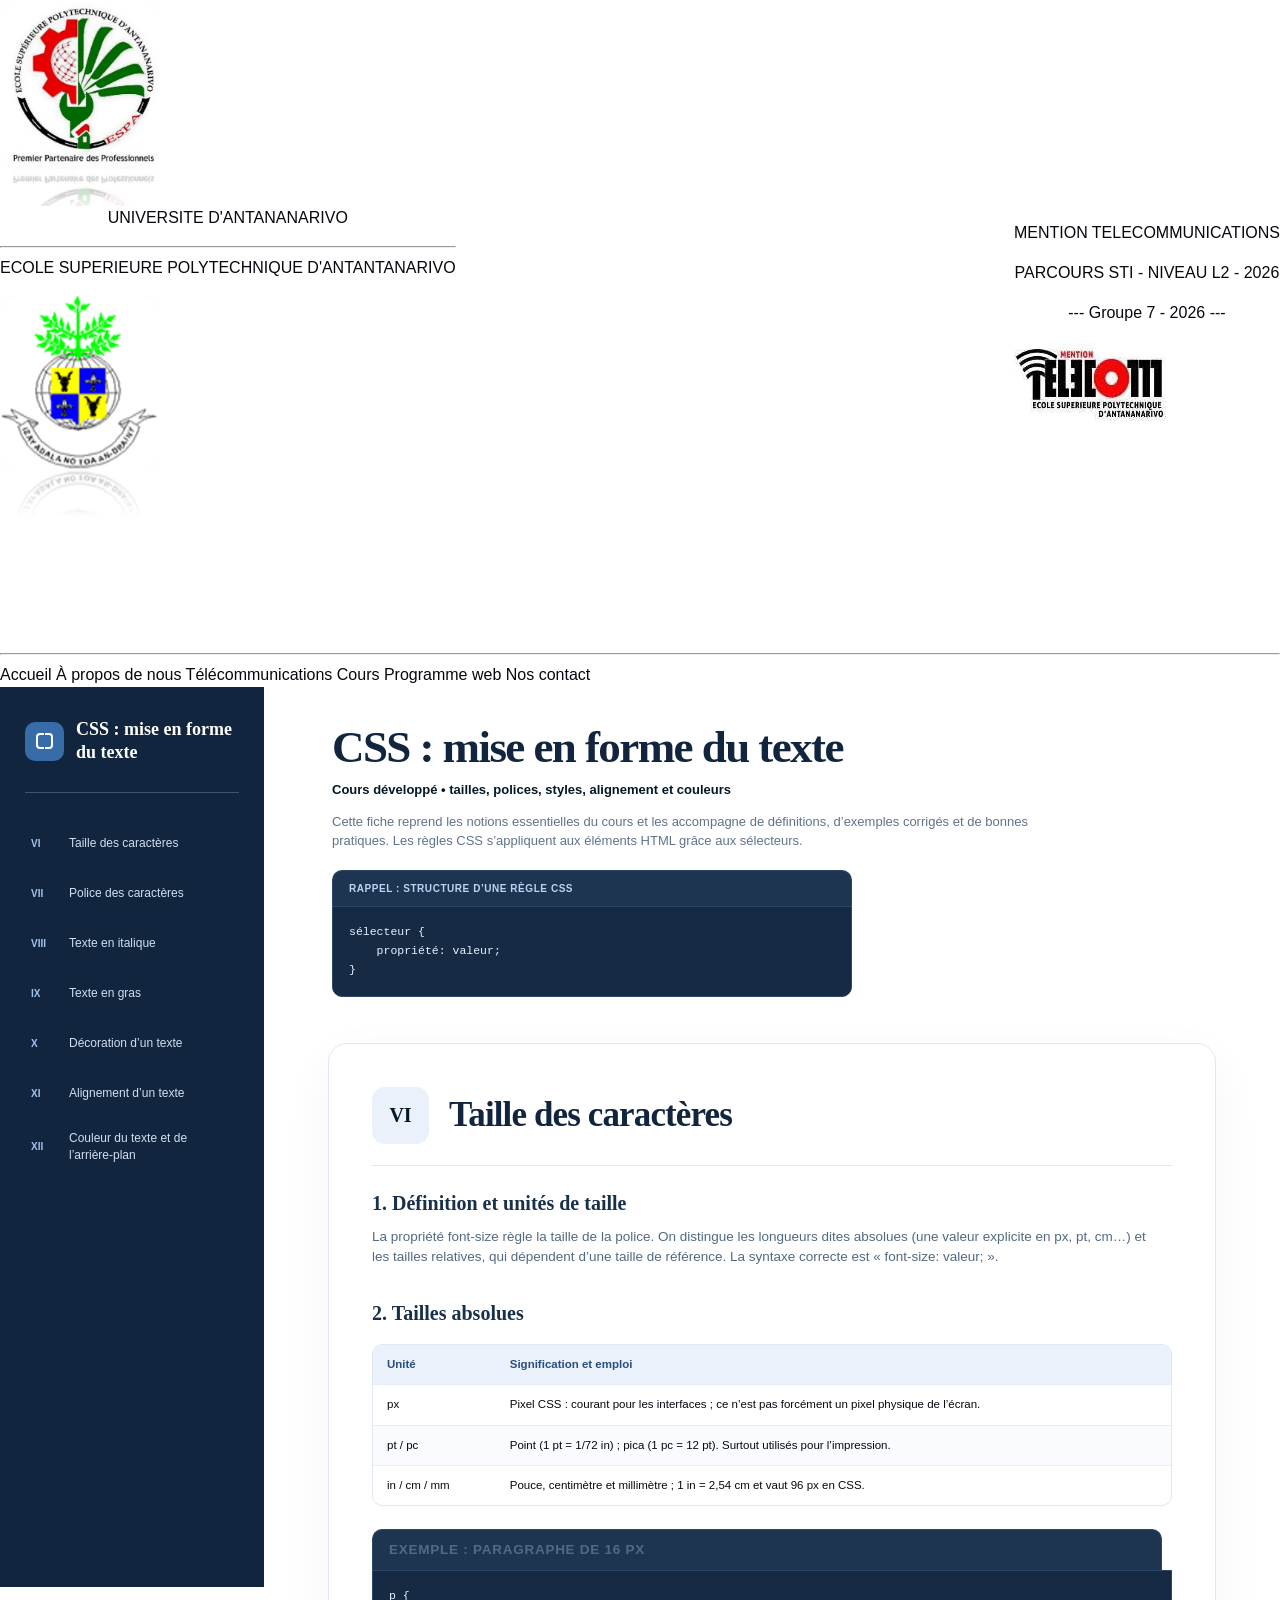
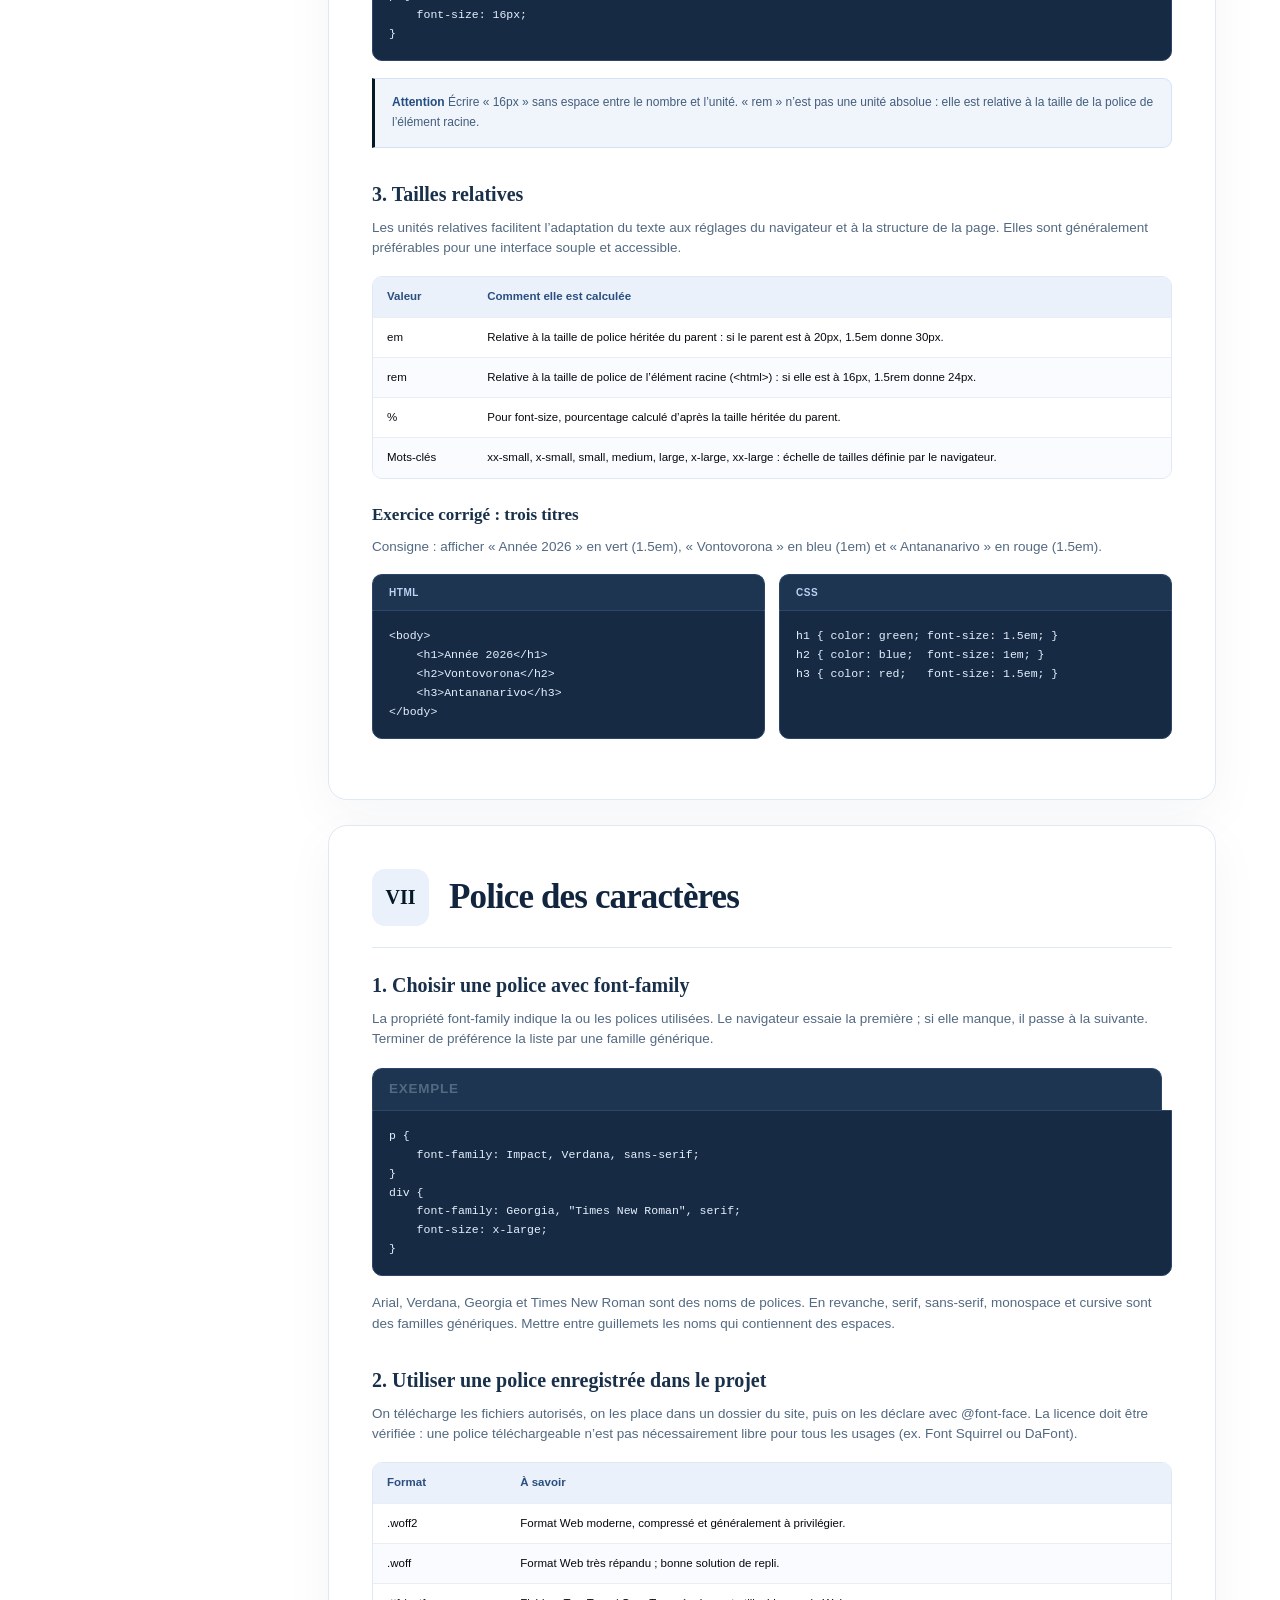
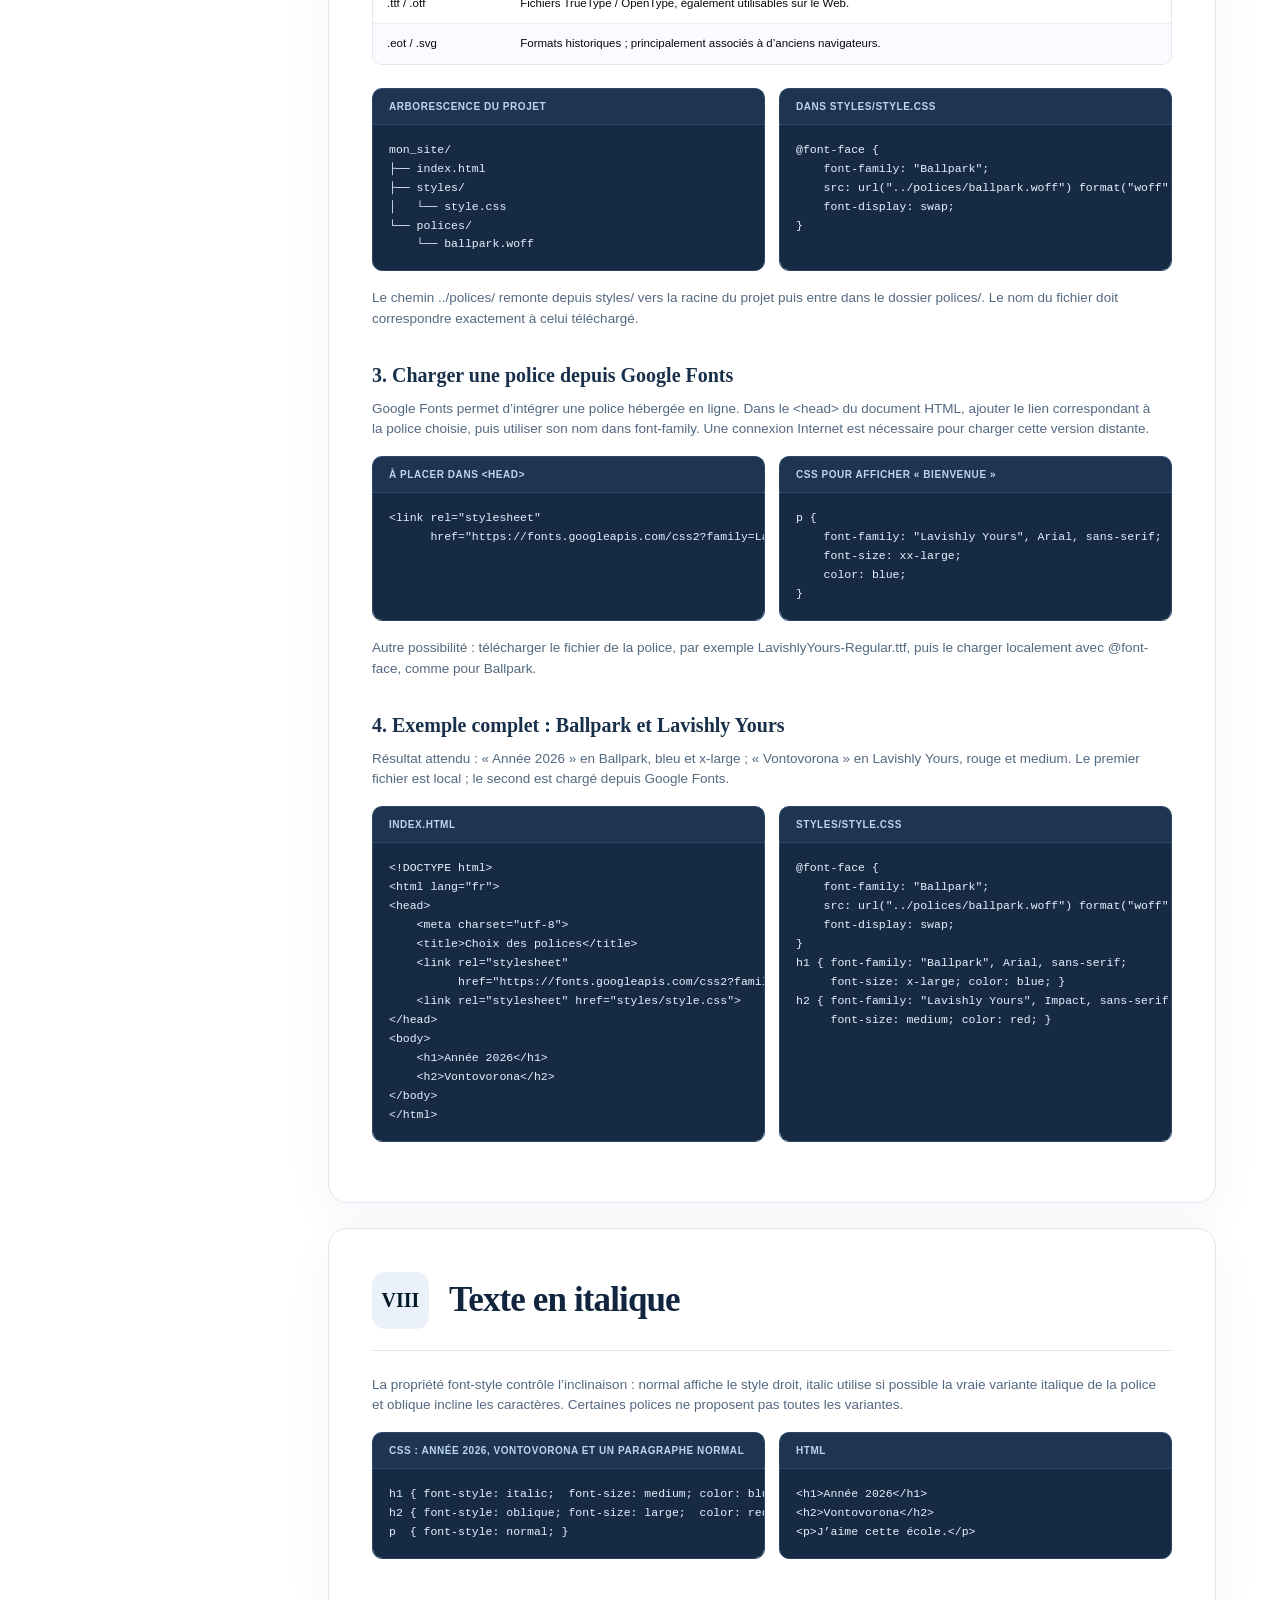
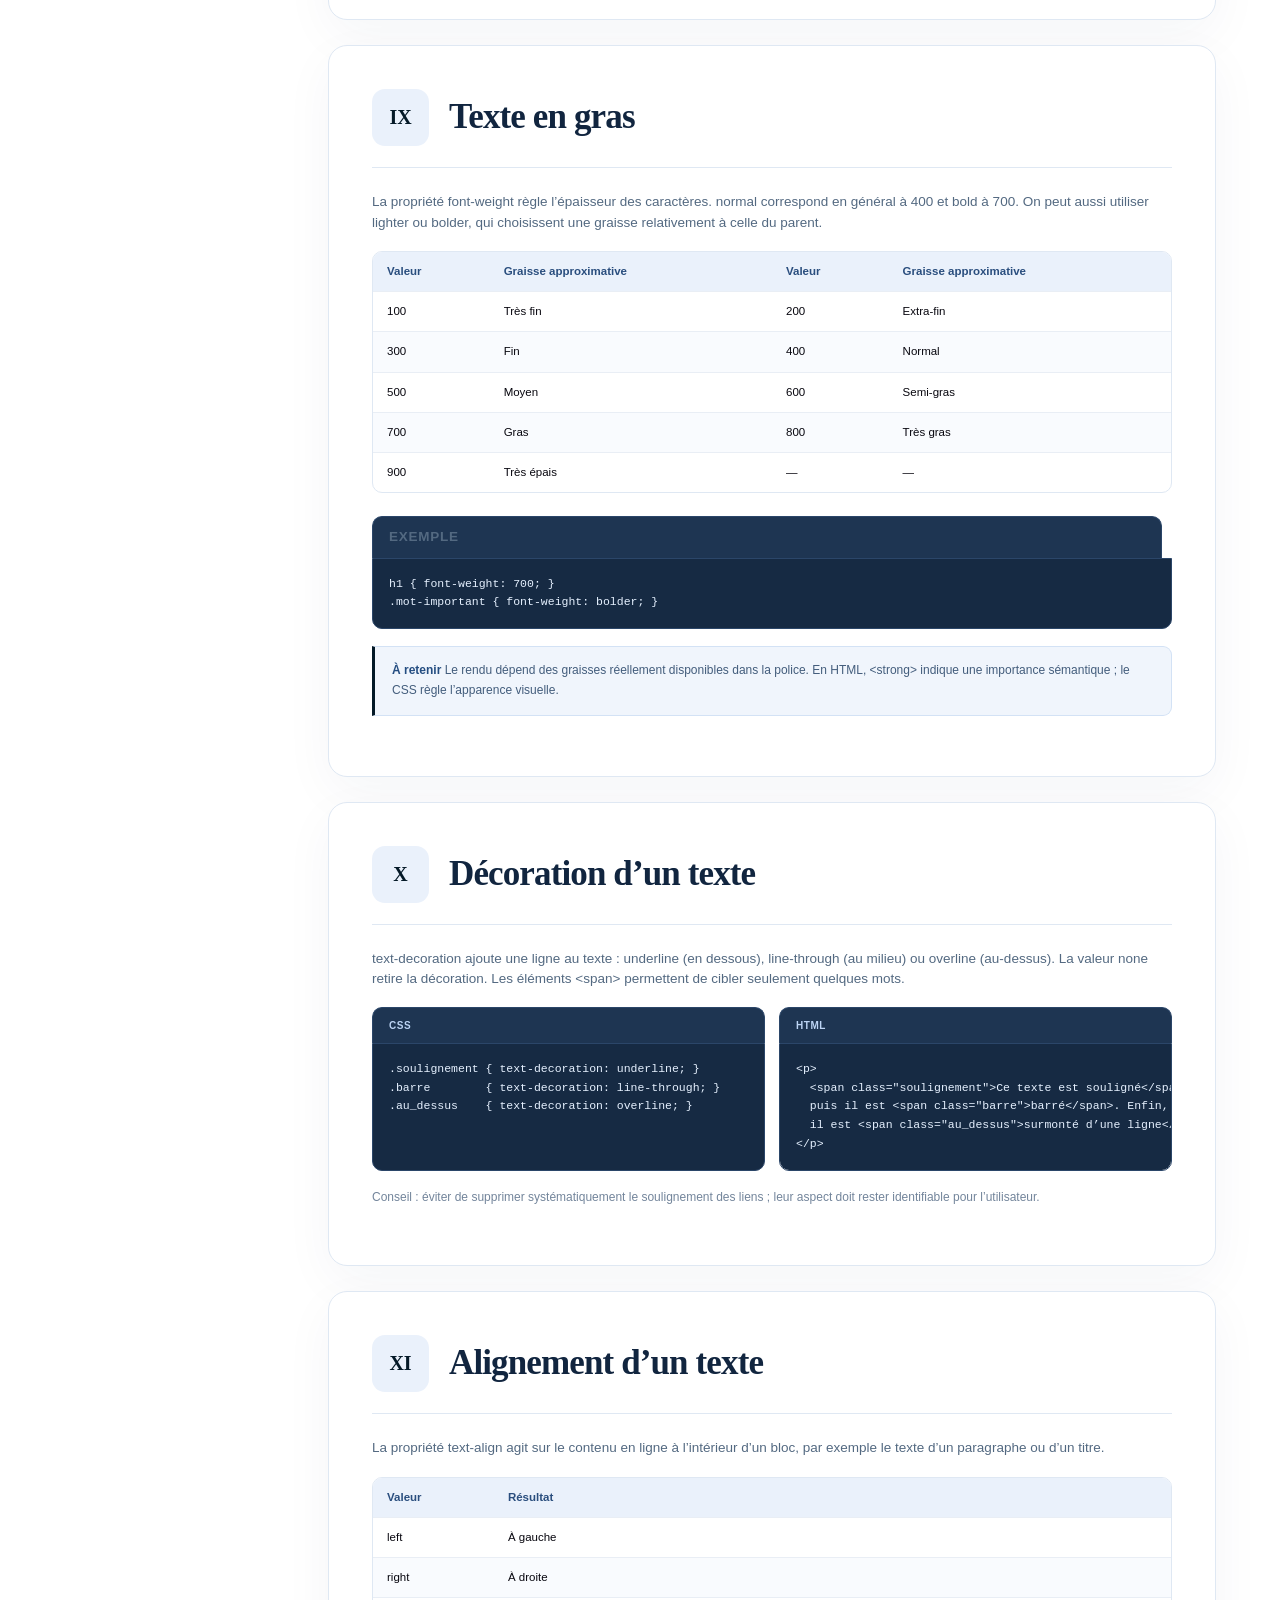
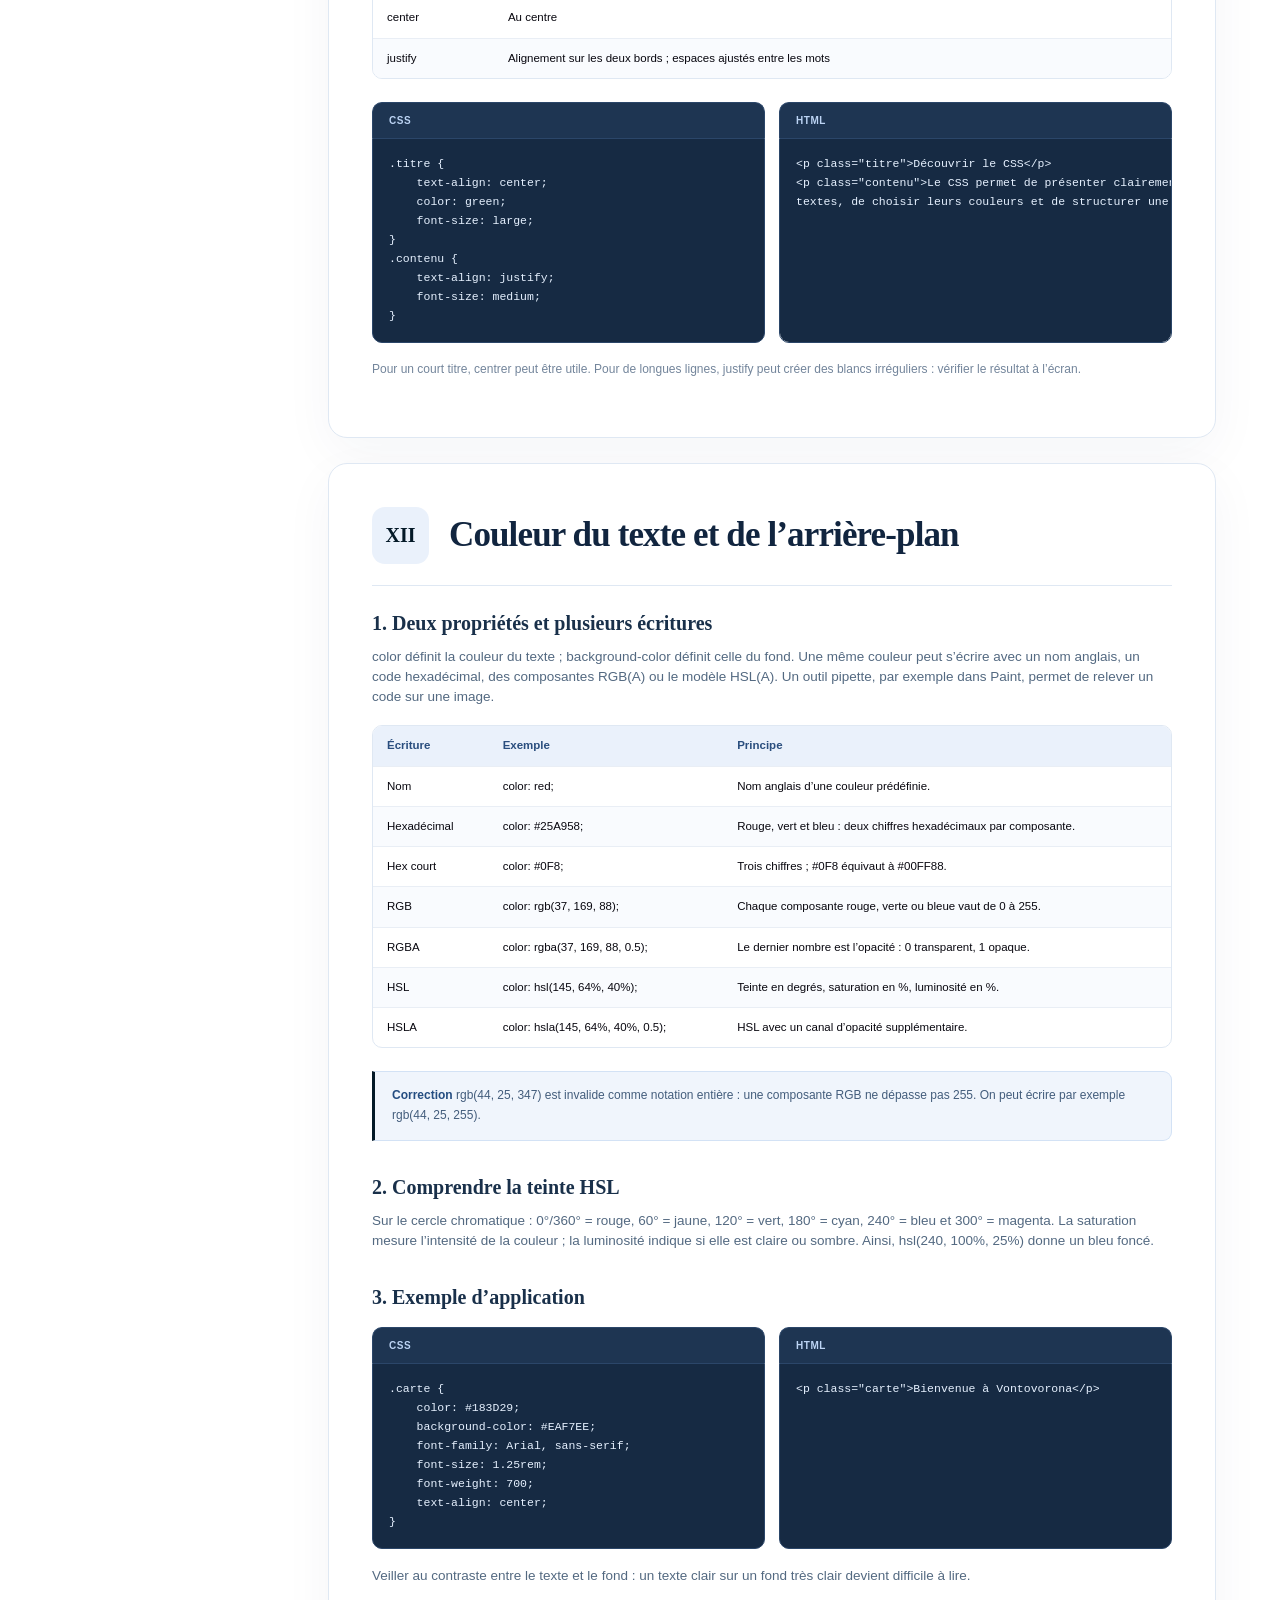
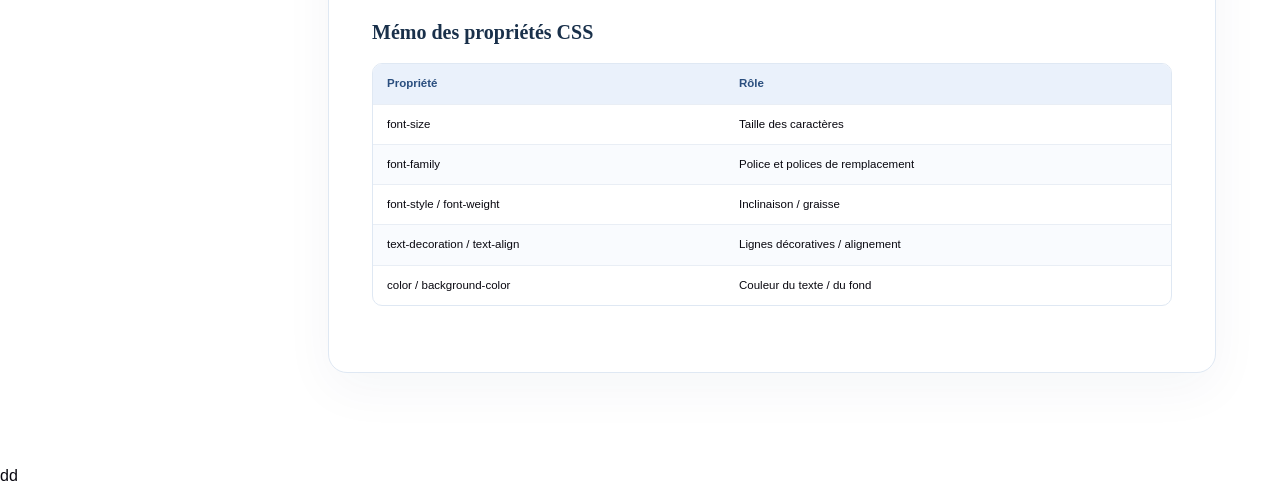
<file: html/cours.html>
<!doctype html>
<html lang="fr">
<head>
  <meta charset="utf-8">
  <meta name="viewport" content="width=device-width, initial-scale=1">
  <meta name="theme-color" content="#101f38">
  <title>CSS : mise en forme du texte</title>
  <link rel="stylesheet" href="../css/cours-css/style.css">
  <link rel="stylesheet" href="../css/style.css" type="text/css">
</head>
<body>

        <header class="site-header">
        <div class="container-nav">
            <div class="logo-container">
                <div class="univ-container">
                    <div class="logo">
                        <a href=""><img src="../images/logo-espa.jpg" alt="logo-espa" class="logo-espa"></a>
                    </div>
                    <div class="header-text">
                        <p>UNIVERSITE D'ANTANANARIVO</p>
                        <hr>
                        <P>ECOLE SUPERIEURE POLYTECHNIQUE D'ANTANTANARIVO</P>              
                    </div>
                    <div class="logo">
                        <a href=""><img src="../images/logo-univ.png" alt="Logo Université" class="logo-univ"></a>
                    </div>
                </div>
                <div class="tco-container">
                    <div class="header-text">
                        <p>MENTION TELECOMMUNICATIONS</p>
                        <p>PARCOURS STI - NIVEAU L2 - 2026</p>  
                        <p>--- Groupe 7 - 2026 ---</p> 
                    </div>
                    <div class="logo-tco">
                        <a href=""><img src="../images/logo-tco.png" alt="Logo TCO" class="logo-tco"></a>
                    </div>
                </div>

            </div>
            <hr>
        </div>
        </header>
        <nav class="site-nav" aria-label="Barre de navigation">
                    <a class="nav-link active" href="index.html" aria-current="page">Accueil</a>
                    <a class="nav-link" href="about.html">À propos de nous</a>
                    <a class="nav-link" href="telecom.html">Télécommunications</a>
                    <a class="nav-link" href="cours.html" >Cours</a>
                    <a class="nav-link" href="web.html">Programme web</a>
                    <a class="nav-link" href="contact.html">Nos contact</a>
        </nav>

  <a class="skip-link" href="#contenu">Aller au contenu</a>
  <div class="layout">
    <aside class="sidebar">
      <a class="sidebar-title" href="#contenu"><span class="brand-mark" aria-hidden="true"></span><span>CSS : mise en forme du texte</span></a>
      <nav aria-label="Chapitres du document">
      <a href="#vi-taille-des-caracteres" aria-label="VI — Taille des caractères"><span class="nav-num" aria-hidden="true">VI</span><span>Taille des caractères</span></a>
      <a href="#vii-police-des-caracteres" aria-label="VII — Police des caractères"><span class="nav-num" aria-hidden="true">VII</span><span>Police des caractères</span></a>
      <a href="#viii-texte-en-italique" aria-label="VIII — Texte en italique"><span class="nav-num" aria-hidden="true">VIII</span><span>Texte en italique</span></a>
      <a href="#ix-texte-en-gras" aria-label="IX — Texte en gras"><span class="nav-num" aria-hidden="true">IX</span><span>Texte en gras</span></a>
      <a href="#x-decoration-d-un-texte" aria-label="X — Décoration d’un texte"><span class="nav-num" aria-hidden="true">X</span><span>Décoration d’un texte</span></a>
      <a href="#xi-alignement-d-un-texte" aria-label="XI — Alignement d’un texte"><span class="nav-num" aria-hidden="true">XI</span><span>Alignement d’un texte</span></a>
      <a href="#xii-couleur-du-texte-et-de-l-arriere-plan" aria-label="XII — Couleur du texte et de l’arrière-plan"><span class="nav-num" aria-hidden="true">XII</span><span>Couleur du texte et de l’arrière-plan</span></a>
      </nav>
    </aside>
    <main id="contenu">
      <header class="document-intro">
        <h1>CSS : mise en forme du texte</h1>
        <p class="subtitle">Cours développé • tailles, polices, styles, alignement et couleurs</p>
        <p>Cette fiche reprend les notions essentielles du cours et les accompagne de définitions, d’exemples corrigés et de bonnes pratiques. Les règles CSS s’appliquent aux éléments HTML grâce aux sélecteurs.</p>
        <p class="code-label"><strong>RAPPEL : STRUCTURE D’UNE RÈGLE CSS</strong></p>
        <pre class="code-block"><code>sélecteur {
    propriété: valeur;
}</code></pre>
      </header>
    <section class="chapter" id="vi-taille-des-caracteres" aria-labelledby="vi-taille-des-caracteres-title">
      <div class="chapter-heading">
        <span class="chapter-badge" aria-hidden="true">VI</span>
        <h2 id="vi-taille-des-caracteres-title"><span class="visually-hidden">VI — </span>Taille des caractères</h2>
      </div>
      <h3>1. Définition et unités de taille</h3>
      <p>La propriété font-size règle la taille de la police. On distingue les longueurs dites absolues (une valeur explicite en px, pt, cm…) et les tailles relatives, qui dépendent d’une taille de référence. La syntaxe correcte est « font-size: valeur; ».</p>
      <h3>2. Tailles absolues</h3>
      <div class="table-wrap"><table><thead><tr><th>Unité</th><th>Signification et emploi</th></tr></thead><tbody><tr><td>px</td><td>Pixel CSS : courant pour les interfaces ; ce n’est pas forcément un pixel physique de l’écran.</td></tr><tr><td>pt / pc</td><td>Point (1 pt = 1/72 in) ; pica (1 pc = 12 pt). Surtout utilisés pour l’impression.</td></tr><tr><td>in / cm / mm</td><td>Pouce, centimètre et millimètre ; 1 in = 2,54 cm et vaut 96 px en CSS.</td></tr></tbody></table></div>
      <p class="code-label"><strong>EXEMPLE : PARAGRAPHE DE 16 PX</strong></p>
      <pre class="code-block"><code>p {
    font-size: 16px;
}</code></pre>
      <aside class="note"><strong>Attention  </strong>Écrire « 16px » sans espace entre le nombre et l’unité. « rem » n’est pas une unité absolue : elle est relative à la taille de la police de l’élément racine.</aside>
      <h3>3. Tailles relatives</h3>
      <p>Les unités relatives facilitent l’adaptation du texte aux réglages du navigateur et à la structure de la page. Elles sont généralement préférables pour une interface souple et accessible.</p>
      <div class="table-wrap"><table><thead><tr><th>Valeur</th><th>Comment elle est calculée</th></tr></thead><tbody><tr><td>em</td><td>Relative à la taille de police héritée du parent : si le parent est à 20px, 1.5em donne 30px.</td></tr><tr><td>rem</td><td>Relative à la taille de police de l’élément racine (&lt;html&gt;) : si elle est à 16px, 1.5rem donne 24px.</td></tr><tr><td>%</td><td>Pour font-size, pourcentage calculé d’après la taille héritée du parent.</td></tr><tr><td>Mots-clés</td><td>xx-small, x-small, small, medium, large, x-large, xx-large : échelle de tailles définie par le navigateur.</td></tr></tbody></table></div>
      <h4>Exercice corrigé : trois titres</h4>
      <p>Consigne : afficher « Année 2026 » en vert (1.5em), « Vontovorona » en bleu (1em) et « Antananarivo » en rouge (1.5em).</p>

      <div class="code-pair">
        <div class="code-unit"><p class="code-label"><strong>HTML</strong></p>
      <pre class="code-block"><code>&lt;body&gt;
    &lt;h1&gt;Année 2026&lt;/h1&gt;
    &lt;h2&gt;Vontovorona&lt;/h2&gt;
    &lt;h3&gt;Antananarivo&lt;/h3&gt;
&lt;/body&gt;</code></pre></div>
        <div class="code-unit"><p class="code-label"><strong>CSS</strong></p>
      <pre class="code-block"><code>h1 { color: green; font-size: 1.5em; }
h2 { color: blue;  font-size: 1em; }
h3 { color: red;   font-size: 1.5em; }</code></pre></div>
      </div>
    </section>
    <section class="chapter" id="vii-police-des-caracteres" aria-labelledby="vii-police-des-caracteres-title">
      <div class="chapter-heading">
        <span class="chapter-badge" aria-hidden="true">VII</span>
        <h2 id="vii-police-des-caracteres-title"><span class="visually-hidden">VII — </span>Police des caractères</h2>
      </div>
      <h3>1. Choisir une police avec font-family</h3>
      <p>La propriété font-family indique la ou les polices utilisées. Le navigateur essaie la première ; si elle manque, il passe à la suivante. Terminer de préférence la liste par une famille générique.</p>
      <p class="code-label"><strong>EXEMPLE</strong></p>
      <pre class="code-block"><code>p {
    font-family: Impact, Verdana, sans-serif;
}
div {
    font-family: Georgia, &quot;Times New Roman&quot;, serif;
    font-size: x-large;
}</code></pre>
      <p>Arial, Verdana, Georgia et Times New Roman sont des noms de polices. En revanche, serif, sans-serif, monospace et cursive sont des familles génériques. Mettre entre guillemets les noms qui contiennent des espaces.</p>
      <h3>2. Utiliser une police enregistrée dans le projet</h3>
      <p>On télécharge les fichiers autorisés, on les place dans un dossier du site, puis on les déclare avec @font-face. La licence doit être vérifiée : une police téléchargeable n’est pas nécessairement libre pour tous les usages (ex. Font Squirrel ou DaFont).</p>
      <div class="table-wrap"><table><thead><tr><th>Format</th><th>À savoir</th></tr></thead><tbody><tr><td>.woff2</td><td>Format Web moderne, compressé et généralement à privilégier.</td></tr><tr><td>.woff</td><td>Format Web très répandu ; bonne solution de repli.</td></tr><tr><td>.ttf / .otf</td><td>Fichiers TrueType / OpenType, également utilisables sur le Web.</td></tr><tr><td>.eot / .svg</td><td>Formats historiques ; principalement associés à d’anciens navigateurs.</td></tr></tbody></table></div>

      <div class="code-pair">
        <div class="code-unit"><p class="code-label"><strong>ARBORESCENCE DU PROJET</strong></p>
      <pre class="code-block"><code>mon_site/
├── index.html
├── styles/
│   └── style.css
└── polices/
    └── ballpark.woff</code></pre></div>
        <div class="code-unit"><p class="code-label"><strong>DANS STYLES/STYLE.CSS</strong></p>
      <pre class="code-block"><code>@font-face {
    font-family: &quot;Ballpark&quot;;
    src: url(&quot;../polices/ballpark.woff&quot;) format(&quot;woff&quot;);
    font-display: swap;
}</code></pre></div>
      </div>
      <p>Le chemin ../polices/ remonte depuis styles/ vers la racine du projet puis entre dans le dossier polices/. Le nom du fichier doit correspondre exactement à celui téléchargé.</p>
      <h3>3. Charger une police depuis Google Fonts</h3>
      <p>Google Fonts permet d’intégrer une police hébergée en ligne. Dans le &lt;head&gt; du document HTML, ajouter le lien correspondant à la police choisie, puis utiliser son nom dans font-family. Une connexion Internet est nécessaire pour charger cette version distante.</p>

      <div class="code-pair">
        <div class="code-unit"><p class="code-label"><strong>À PLACER DANS &lt;HEAD&gt;</strong></p>
      <pre class="code-block"><code>&lt;link rel=&quot;stylesheet&quot;
      href=&quot;https://fonts.googleapis.com/css2?family=Lavishly+Yours&amp;amp;display=swap&quot;&gt;</code></pre></div>
        <div class="code-unit"><p class="code-label"><strong>CSS POUR AFFICHER « BIENVENUE »</strong></p>
      <pre class="code-block"><code>p {
    font-family: &quot;Lavishly Yours&quot;, Arial, sans-serif;
    font-size: xx-large;
    color: blue;
}</code></pre></div>
      </div>
      <p>Autre possibilité : télécharger le fichier de la police, par exemple LavishlyYours-Regular.ttf, puis le charger localement avec @font-face, comme pour Ballpark.</p>
      <h3>4. Exemple complet : Ballpark et Lavishly Yours</h3>
      <p>Résultat attendu : « Année 2026 » en Ballpark, bleu et x-large ; « Vontovorona » en Lavishly Yours, rouge et medium. Le premier fichier est local ; le second est chargé depuis Google Fonts.</p>

      <div class="code-pair">
        <div class="code-unit"><p class="code-label"><strong>INDEX.HTML</strong></p>
      <pre class="code-block"><code>&lt;!DOCTYPE html&gt;
&lt;html lang=&quot;fr&quot;&gt;
&lt;head&gt;
    &lt;meta charset=&quot;utf-8&quot;&gt;
    &lt;title&gt;Choix des polices&lt;/title&gt;
    &lt;link rel=&quot;stylesheet&quot;
          href=&quot;https://fonts.googleapis.com/css2?family=Lavishly+Yours&amp;amp;display=swap&quot;&gt;
    &lt;link rel=&quot;stylesheet&quot; href=&quot;styles/style.css&quot;&gt;
&lt;/head&gt;
&lt;body&gt;
    &lt;h1&gt;Année 2026&lt;/h1&gt;
    &lt;h2&gt;Vontovorona&lt;/h2&gt;
&lt;/body&gt;
&lt;/html&gt;</code></pre></div>
        <div class="code-unit"><p class="code-label"><strong>STYLES/STYLE.CSS</strong></p>
      <pre class="code-block"><code>@font-face {
    font-family: &quot;Ballpark&quot;;
    src: url(&quot;../polices/ballpark.woff&quot;) format(&quot;woff&quot;);
    font-display: swap;
}
h1 { font-family: &quot;Ballpark&quot;, Arial, sans-serif;
     font-size: x-large; color: blue; }
h2 { font-family: &quot;Lavishly Yours&quot;, Impact, sans-serif;
     font-size: medium; color: red; }</code></pre></div>
      </div>
    </section>
    <section class="chapter" id="viii-texte-en-italique" aria-labelledby="viii-texte-en-italique-title">
      <div class="chapter-heading">
        <span class="chapter-badge" aria-hidden="true">VIII</span>
        <h2 id="viii-texte-en-italique-title"><span class="visually-hidden">VIII — </span>Texte en italique</h2>
      </div>
      <p>La propriété font-style contrôle l’inclinaison : normal affiche le style droit, italic utilise si possible la vraie variante italique de la police et oblique incline les caractères. Certaines polices ne proposent pas toutes les variantes.</p>

      <div class="code-pair">
        <div class="code-unit"><p class="code-label"><strong>CSS : ANNÉE 2026, VONTOVORONA ET UN PARAGRAPHE NORMAL</strong></p>
      <pre class="code-block"><code>h1 { font-style: italic;  font-size: medium; color: blue; }
h2 { font-style: oblique; font-size: large;  color: red; }
p  { font-style: normal; }</code></pre></div>
        <div class="code-unit"><p class="code-label"><strong>HTML</strong></p>
      <pre class="code-block"><code>&lt;h1&gt;Année 2026&lt;/h1&gt;
&lt;h2&gt;Vontovorona&lt;/h2&gt;
&lt;p&gt;J’aime cette école.&lt;/p&gt;</code></pre></div>
      </div>
    </section>
    <section class="chapter" id="ix-texte-en-gras" aria-labelledby="ix-texte-en-gras-title">
      <div class="chapter-heading">
        <span class="chapter-badge" aria-hidden="true">IX</span>
        <h2 id="ix-texte-en-gras-title"><span class="visually-hidden">IX — </span>Texte en gras</h2>
      </div>
      <p>La propriété font-weight règle l’épaisseur des caractères. normal correspond en général à 400 et bold à 700. On peut aussi utiliser lighter ou bolder, qui choisissent une graisse relativement à celle du parent.</p>
      <div class="table-wrap"><table><thead><tr><th>Valeur</th><th>Graisse approximative</th><th>Valeur</th><th>Graisse approximative</th></tr></thead><tbody><tr><td>100</td><td>Très fin</td><td>200</td><td>Extra-fin</td></tr><tr><td>300</td><td>Fin</td><td>400</td><td>Normal</td></tr><tr><td>500</td><td>Moyen</td><td>600</td><td>Semi-gras</td></tr><tr><td>700</td><td>Gras</td><td>800</td><td>Très gras</td></tr><tr><td>900</td><td>Très épais</td><td>—</td><td>—</td></tr></tbody></table></div>
      <p class="code-label"><strong>EXEMPLE</strong></p>
      <pre class="code-block"><code>h1 { font-weight: 700; }
.mot-important { font-weight: bolder; }</code></pre>
      <aside class="note"><strong>À retenir  </strong>Le rendu dépend des graisses réellement disponibles dans la police. En HTML, &lt;strong&gt; indique une importance sémantique ; le CSS règle l’apparence visuelle.</aside>
    </section>
    <section class="chapter" id="x-decoration-d-un-texte" aria-labelledby="x-decoration-d-un-texte-title">
      <div class="chapter-heading">
        <span class="chapter-badge" aria-hidden="true">X</span>
        <h2 id="x-decoration-d-un-texte-title"><span class="visually-hidden">X — </span>Décoration d’un texte</h2>
      </div>
      <p>text-decoration ajoute une ligne au texte : underline (en dessous), line-through (au milieu) ou overline (au-dessus). La valeur none retire la décoration. Les éléments &lt;span&gt; permettent de cibler seulement quelques mots.</p>

      <div class="code-pair">
        <div class="code-unit"><p class="code-label"><strong>CSS</strong></p>
      <pre class="code-block"><code>.soulignement { text-decoration: underline; }
.barre        { text-decoration: line-through; }
.au_dessus    { text-decoration: overline; }</code></pre></div>
        <div class="code-unit"><p class="code-label"><strong>HTML</strong></p>
      <pre class="code-block"><code>&lt;p&gt;
  &lt;span class=&quot;soulignement&quot;&gt;Ce texte est souligné&lt;/span&gt; d’abord,
  puis il est &lt;span class=&quot;barre&quot;&gt;barré&lt;/span&gt;. Enfin,
  il est &lt;span class=&quot;au_dessus&quot;&gt;surmonté d’une ligne&lt;/span&gt;.
&lt;/p&gt;</code></pre></div>
      </div>
      <p class="aside-text">Conseil : éviter de supprimer systématiquement le soulignement des liens ; leur aspect doit rester identifiable pour l’utilisateur.</p>
    </section>
    <section class="chapter" id="xi-alignement-d-un-texte" aria-labelledby="xi-alignement-d-un-texte-title">
      <div class="chapter-heading">
        <span class="chapter-badge" aria-hidden="true">XI</span>
        <h2 id="xi-alignement-d-un-texte-title"><span class="visually-hidden">XI — </span>Alignement d’un texte</h2>
      </div>
      <p>La propriété text-align agit sur le contenu en ligne à l’intérieur d’un bloc, par exemple le texte d’un paragraphe ou d’un titre.</p>
      <div class="table-wrap"><table><thead><tr><th>Valeur</th><th>Résultat</th></tr></thead><tbody><tr><td>left</td><td>À gauche</td></tr><tr><td>right</td><td>À droite</td></tr><tr><td>center</td><td>Au centre</td></tr><tr><td>justify</td><td>Alignement sur les deux bords ; espaces ajustés entre les mots</td></tr></tbody></table></div>

      <div class="code-pair">
        <div class="code-unit"><p class="code-label"><strong>CSS</strong></p>
      <pre class="code-block"><code>.titre {
    text-align: center;
    color: green;
    font-size: large;
}
.contenu {
    text-align: justify;
    font-size: medium;
}</code></pre></div>
        <div class="code-unit"><p class="code-label"><strong>HTML</strong></p>
      <pre class="code-block"><code>&lt;p class=&quot;titre&quot;&gt;Découvrir le CSS&lt;/p&gt;
&lt;p class=&quot;contenu&quot;&gt;Le CSS permet de présenter clairement les
textes, de choisir leurs couleurs et de structurer une page.&lt;/p&gt;</code></pre></div>
      </div>
      <p class="aside-text">Pour un court titre, centrer peut être utile. Pour de longues lignes, justify peut créer des blancs irréguliers : vérifier le résultat à l’écran.</p>
    </section>
    <section class="chapter" id="xii-couleur-du-texte-et-de-l-arriere-plan" aria-labelledby="xii-couleur-du-texte-et-de-l-arriere-plan-title">
      <div class="chapter-heading">
        <span class="chapter-badge" aria-hidden="true">XII</span>
        <h2 id="xii-couleur-du-texte-et-de-l-arriere-plan-title"><span class="visually-hidden">XII — </span>Couleur du texte et de l’arrière-plan</h2>
      </div>
      <h3>1. Deux propriétés et plusieurs écritures</h3>
      <p>color définit la couleur du texte ; background-color définit celle du fond. Une même couleur peut s’écrire avec un nom anglais, un code hexadécimal, des composantes RGB(A) ou le modèle HSL(A). Un outil pipette, par exemple dans Paint, permet de relever un code sur une image.</p>
      <div class="table-wrap"><table><thead><tr><th>Écriture</th><th>Exemple</th><th>Principe</th></tr></thead><tbody><tr><td>Nom</td><td>color: red;</td><td>Nom anglais d’une couleur prédéfinie.</td></tr><tr><td>Hexadécimal</td><td>color: #25A958;</td><td>Rouge, vert et bleu : deux chiffres hexadécimaux par composante.</td></tr><tr><td>Hex court</td><td>color: #0F8;</td><td>Trois chiffres ; #0F8 équivaut à #00FF88.</td></tr><tr><td>RGB</td><td>color: rgb(37, 169, 88);</td><td>Chaque composante rouge, verte ou bleue vaut de 0 à 255.</td></tr><tr><td>RGBA</td><td>color: rgba(37, 169, 88, 0.5);</td><td>Le dernier nombre est l’opacité : 0 transparent, 1 opaque.</td></tr><tr><td>HSL</td><td>color: hsl(145, 64%, 40%);</td><td>Teinte en degrés, saturation en %, luminosité en %.</td></tr><tr><td>HSLA</td><td>color: hsla(145, 64%, 40%, 0.5);</td><td>HSL avec un canal d’opacité supplémentaire.</td></tr></tbody></table></div>
      <aside class="note"><strong>Correction  </strong>rgb(44, 25, 347) est invalide comme notation entière : une composante RGB ne dépasse pas 255. On peut écrire par exemple rgb(44, 25, 255).</aside>
      <h3>2. Comprendre la teinte HSL</h3>
      <p>Sur le cercle chromatique : 0°/360° = rouge, 60° = jaune, 120° = vert, 180° = cyan, 240° = bleu et 300° = magenta. La saturation mesure l’intensité de la couleur ; la luminosité indique si elle est claire ou sombre. Ainsi, hsl(240, 100%, 25%) donne un bleu foncé.</p>
      <h3>3. Exemple d’application</h3>

      <div class="code-pair">
        <div class="code-unit"><p class="code-label"><strong>CSS</strong></p>
      <pre class="code-block"><code>.carte {
    color: #183D29;
    background-color: #EAF7EE;
    font-family: Arial, sans-serif;
    font-size: 1.25rem;
    font-weight: 700;
    text-align: center;
}</code></pre></div>
        <div class="code-unit"><p class="code-label"><strong>HTML</strong></p>
      <pre class="code-block"><code>&lt;p class=&quot;carte&quot;&gt;Bienvenue à Vontovorona&lt;/p&gt;</code></pre></div>
      </div>
      <p>Veiller au contraste entre le texte et le fond : un texte clair sur un fond très clair devient difficile à lire.</p>
      <h3>Mémo des propriétés CSS</h3>
      <div class="table-wrap"><table><thead><tr><th>Propriété</th><th>Rôle</th></tr></thead><tbody><tr><td>font-size</td><td>Taille des caractères</td></tr><tr><td>font-family</td><td>Police et polices de remplacement</td></tr><tr><td>font-style / font-weight</td><td>Inclinaison / graisse</td></tr><tr><td>text-decoration / text-align</td><td>Lignes décoratives / alignement</td></tr><tr><td>color / background-color</td><td>Couleur du texte / du fond</td></tr></tbody></table></div>
    </section>
    </main>
    <footer>
      dd
    </footer>
  </div>
</body>
</html>
</file>
<file: css/cours-css/style.css>
/* Le contenu vient exclusivement du document Word.
   Présentation bleu marine inspirée de la version précédente, sans bannière d'accueil. */
:root {
  --ink: #19304a;
  --muted: #60738c;
  --navy: #11253f;
  --primary: #234e86;
  --pale-blue: #eaf1fb;
  --canvas: #f4f7fa;
  --paper: #fff;
  --border: #dfe8f3;
  --code-bg: #162a43;
}

*, *::before, *::after { box-sizing: border-box; }
html { scroll-behavior: smooth; }
body { margin: 0; background: var(--canvas); color: var(--ink); font: 15px/1.7 system-ui, -apple-system, BlinkMacSystemFont, "Segoe UI", sans-serif; }
a { color: inherit; }
a:focus-visible { outline: 3px solid #91b8ed; outline-offset: 3px; }
.visually-hidden { position: absolute; width: 1px; height: 1px; overflow: hidden; clip-path: inset(50%); white-space: nowrap; }
.skip-link { position: fixed; z-index: 10; top: -100px; left: 15px; padding: 9px 14px; border-radius: 7px; background: white; color: var(--navy); }
.skip-link:focus { top: 12px; }

/* Barre latérale, comme dans la présentation précédente. */
.layout { display: grid; grid-template-columns: 264px minmax(0,1fr); min-height: 100vh; }
.sidebar { position: sticky; top: 0; height: 100vh; height: 100dvh; overflow-y: auto; padding: 31px 19px 24px; background: var(--navy); color: #d4e2f3; scrollbar-width: thin; scrollbar-color: #557ba9 transparent; }
.sidebar-title { display: flex; align-items: center; gap: 12px; margin: 0 6px 27px; padding-bottom: 28px; border-bottom: 1px solid #3a5677; color: #fff; font: 700 18px/1.3 Georgia, "Times New Roman", serif; text-decoration: none; }
.brand-mark { position: relative; display: block; flex: none; width: 39px; height: 39px; border-radius: 10px; background: #386ca8; }
.brand-mark::before, .brand-mark::after { position: absolute; top: 11px; width: 8px; height: 16px; border-top: 2px solid #fff; border-bottom: 2px solid #fff; content: ""; }
.brand-mark::before { left: 11px; border-left: 2px solid #fff; border-radius: 4px 0 0 4px; }
.brand-mark::after { right: 11px; border-right: 2px solid #fff; border-radius: 0 4px 4px 0; }
.sidebar nav { display: grid; gap: 4px; }
.sidebar nav a { display: flex; align-items: center; gap: 12px; min-height: 46px; padding: 9px 11px; border: 1px solid transparent; border-radius: 9px; color: #d1def0; font-size: 12px; line-height: 1.35; text-decoration: none; transition: background .15s, border-color .15s; }
.sidebar nav a:hover, .sidebar nav a:focus-visible { border-color: #486a98; background: #203d62; color: #fff; }
.nav-num { flex: 0 0 26px; color: #a4c3ec; font-size: 10px; font-weight: 800; }

/* Début du document : simple en-tête, sans le grand bloc de la capture. */
main { width: min(100%, 1230px); min-width: 0; margin: 0 auto; padding: 26px clamp(27px, 5vw, 72px) 66px; }
.document-intro { margin-bottom: 24px; padding: 8px 4px 5px; }
.document-intro h1 { margin: 0 0 7px; color: var(--navy); font: 700 clamp(31px,3.7vw,45px)/1.17 Georgia, "Times New Roman", serif; letter-spacing: -.035em; }
.document-intro .subtitle { margin: 0 0 12px; color: var(--primary); font-size: 13px; font-weight: 700; }
.document-intro > p:not(.subtitle,.code-label) { max-width: 740px; color: var(--muted); font-size: 13px; }
.document-intro > .code-label, .document-intro > .code-block { max-width: 520px; }

/* Cartes des chapitres. */
.chapter { margin: 0 0 25px; padding: clamp(26px, 4vw, 43px); border: 1px solid var(--border); border-radius: 19px; background: var(--paper); box-shadow: 0 16px 52px rgba(21,47,83,.045); scroll-margin-top: 20px; }
.chapter:target { border-top: 3px solid var(--primary); }
.chapter-heading { display: flex; align-items: flex-start; gap: 20px; margin-bottom: 24px; padding-bottom: 21px; border-bottom: 1px solid var(--border); }
.chapter-badge { display: grid; flex: none; width: 57px; height: 57px; place-items: center; border-radius: 13px; background: var(--pale-blue); color: var(--primary); font: 700 20px Georgia, "Times New Roman", serif; }
.chapter h2 { margin: 7px 0 0; color: var(--navy); font: 700 clamp(27px,2.8vw,35px)/1.2 Georgia, "Times New Roman", serif; letter-spacing: -.025em; }
.chapter h3 { margin: 33px 0 11px; color: var(--ink); font: 700 20px/1.3 Georgia, "Times New Roman", serif; }
.chapter-heading + h3 { margin-top: 0; }
.chapter h4 { margin: 25px 0 11px; color: var(--ink); font: 700 17px/1.3 Georgia, "Times New Roman", serif; }
p { margin: 0 0 16px; }
.chapter > p { max-width: 790px; color: #536981; font-size: 13.5px; }
.chapter > p.aside-text { color: #73859b; font-size: 12px; }

/* Extraits HTML/CSS et arborescences du fichier. */
.code-label { margin: 19px 0 0; padding: 10px 16px; border: 1px solid #2b4669; border-bottom: 0; border-radius: 10px 10px 0 0; background: #1e3552; color: #bcd4f4; font-size: 10px; font-weight: 800; letter-spacing: .055em; }
.code-label strong { font-weight: inherit; }
.code-block { max-width: 100%; overflow-x: auto; margin: 0 0 17px; padding: 16px; border: 1px solid #2b4669; border-radius: 0 0 10px 10px; background: var(--code-bg); color: #e6f1ff; font: 11.5px/1.65 ui-monospace, SFMono-Regular, Menlo, Consolas, "Liberation Mono", monospace; tab-size: 4; scrollbar-color: #7199c8 transparent; }
.code-block code { font: inherit; }
.code-pair { display: grid; grid-template-columns: repeat(2,minmax(0,1fr)); gap: 14px; align-items: stretch; margin: 17px 0; }
.code-unit { display: flex; flex-direction: column; min-width: 0; }
.code-unit .code-label { margin-top: 0; }
.code-unit .code-block { flex: 1; margin-bottom: 0; }
.note { margin: 17px 0; padding: 14px 17px; border: 1px solid #d3e2f5; border-left: 3px solid var(--primary); border-radius: 0 9px 9px 0; background: #f0f5fc; color: #435d7c; font-size: 12px; line-height: 1.65; }
.note strong { color: #244d81; }
.table-wrap { max-width: 100%; overflow-x: auto; margin: 18px 0 23px; border: 1px solid var(--border); border-radius: 10px; }
table { width: 100%; border-collapse: collapse; text-align: left; }
th,td { padding: 11px 14px; border-bottom: 1px solid #e9eef5; font-size: 11.5px; vertical-align: top; }
th { background: #eaf1fb; color: #2a4e7e; font-weight: 800; }
tbody tr:nth-child(even) { background: #f9fbfe; }
tbody tr:last-child td { border-bottom: 0; }

/* Mise en page adaptable. */
@media (max-width: 1000px) {
  .layout { grid-template-columns: 230px minmax(0,1fr); }
  .sidebar { padding-left: 13px; padding-right: 13px; }
  main { padding-left: 30px; padding-right: 30px; }
}
@media (max-width: 850px) {
  .layout { display: block; }
  .sidebar { position: static; height: auto; padding: 15px 22px 13px; }
  .sidebar-title { display: inline-flex; margin: 0 0 10px; padding: 0; border: 0; }
  .brand-mark { width: 33px; height: 33px; }
  .brand-mark::before, .brand-mark::after { top: 9px; height: 14px; }
  .sidebar nav { display: flex; gap: 5px; overflow-x: auto; }
  .sidebar nav a { flex: none; min-height: 35px; padding: 7px 10px; background: #1b3659; white-space: nowrap; }
  main { padding: 20px 18px 40px; }
  .document-intro { padding: 3px 2px; }
}
@media (max-width: 630px) {
  .chapter { padding: 23px 19px; }
  .chapter-heading { gap: 13px; }
  .chapter-badge { width: 45px; height: 45px; font-size: 16px; }
  .chapter h2 { margin-top: 6px; font-size: 27px; }
  .chapter h3 { font-size: 19px; }
  .code-pair { grid-template-columns: 1fr; gap: 14px; }
  .code-block { font-size: 11px; }
  .document-intro h1 { font-size: 32px; }
  th,td { min-width: 86px; padding: 9px; }
}
@media (prefers-reduced-motion: reduce) { html { scroll-behavior: auto; } }
@media print {
  body { background: #fff; color: #111; }
  .layout { display: block; }
  .sidebar { display: none; }
  main { width: 100%; padding: 0; }
  .chapter { margin: 0 0 12px; border-color: #ddd; box-shadow: none; }
  .document-intro { margin-bottom: 8px; }
  .code-label { background: #e9edf3; color: #111; border-color: #bbb; }
  .code-block { white-space: pre-wrap; background: #f5f6f8; color: #111; border-color: #bbb; }
  .chapter-heading, .chapter h3, .chapter h4 { break-after: avoid; }
}
</file>
<file: css/style.css>
:root {
    --bg: #ffffff;
    --primary: #041927;
    --secondary: #05355c;
    --text-white: #f4f5f8;
    --text-dark: #08070f;
    
    --font-heading: "Poppins", impact, sans-serif;
    --font-body: "Inter",impact, sans-serif;
}
html {
    scroll-behavior: smooth;
}
* {
    box-sizing: border-box;
}


body {
    font-family: var(--font-body);
    font-size: 1rem;
    line-height: 1.5;
    color: var(--text-dark);
    background-color: var(--bg);
    margin: 0;
    padding: 0;
    font-weight: 400;
}
a {
    color: inherit;
    text-decoration: none;
}
img {
    max-width: 100%;
    height: auto;
    display: block;
}
/* =========================
   HEADER
   ========================= */
.logo-container {
    display: flex;
    align-items: center;
    gap: 2rem;
    width: 100%;
    height: auto;
    justify-content: space-between;
}
.logo {
    width: 10rem;
    height: auto;
    display: block;
}
.logo-espa {
    justify-self: start;
}
.logo-univ {
    justify-self: end;
}
.header-text {
    text-align: center;
    font-family: var(font-heading);
}
</file>
